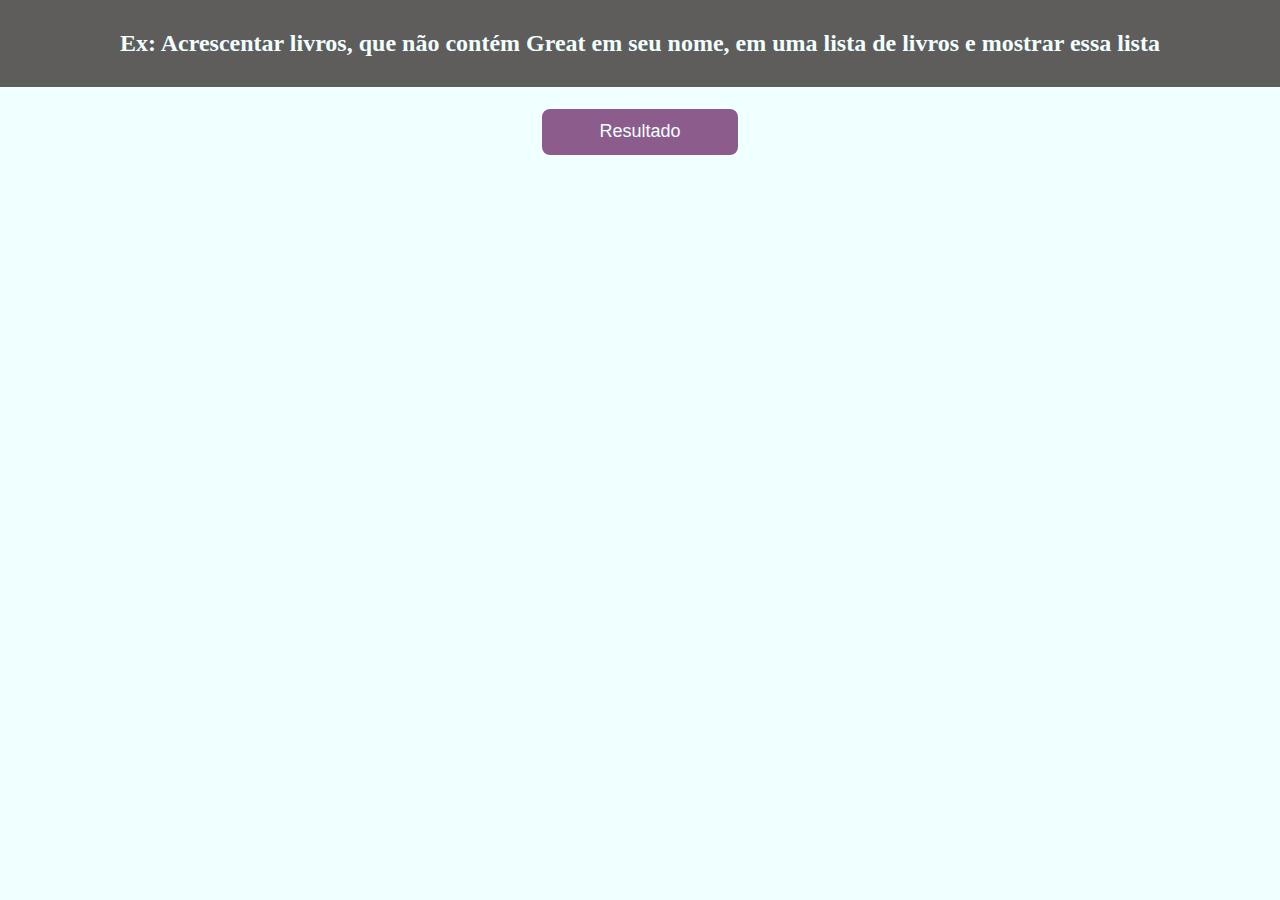
<file: js-exercises/index.html>
<!DOCTYPE html>
<html lang="pt-BR">
    <head>
        <meta charset="UTF-8" />
        <meta http-equiv="X-UA-Compatible" content="IE=edge" />
        <meta name="viewport" content="width=device-width, initial-scale=1.0" />
        <link rel="stylesheet" href="style.css" />
        <title>Some js stuff</title>
    </head>
    <body>
        <div class="exercicio">
            <h2 class="texto">
                Ex: Acrescentar livros, que não contém <span>Great</span> em seu
                nome, em uma lista de livros e mostrar essa lista
            </h2>
        </div>
        <div class="botao"><button class="button">Resultado</button></div>
        <div class="resultado"></div>
        <script src="script.js"></script>
    </body>
</html>
</file>
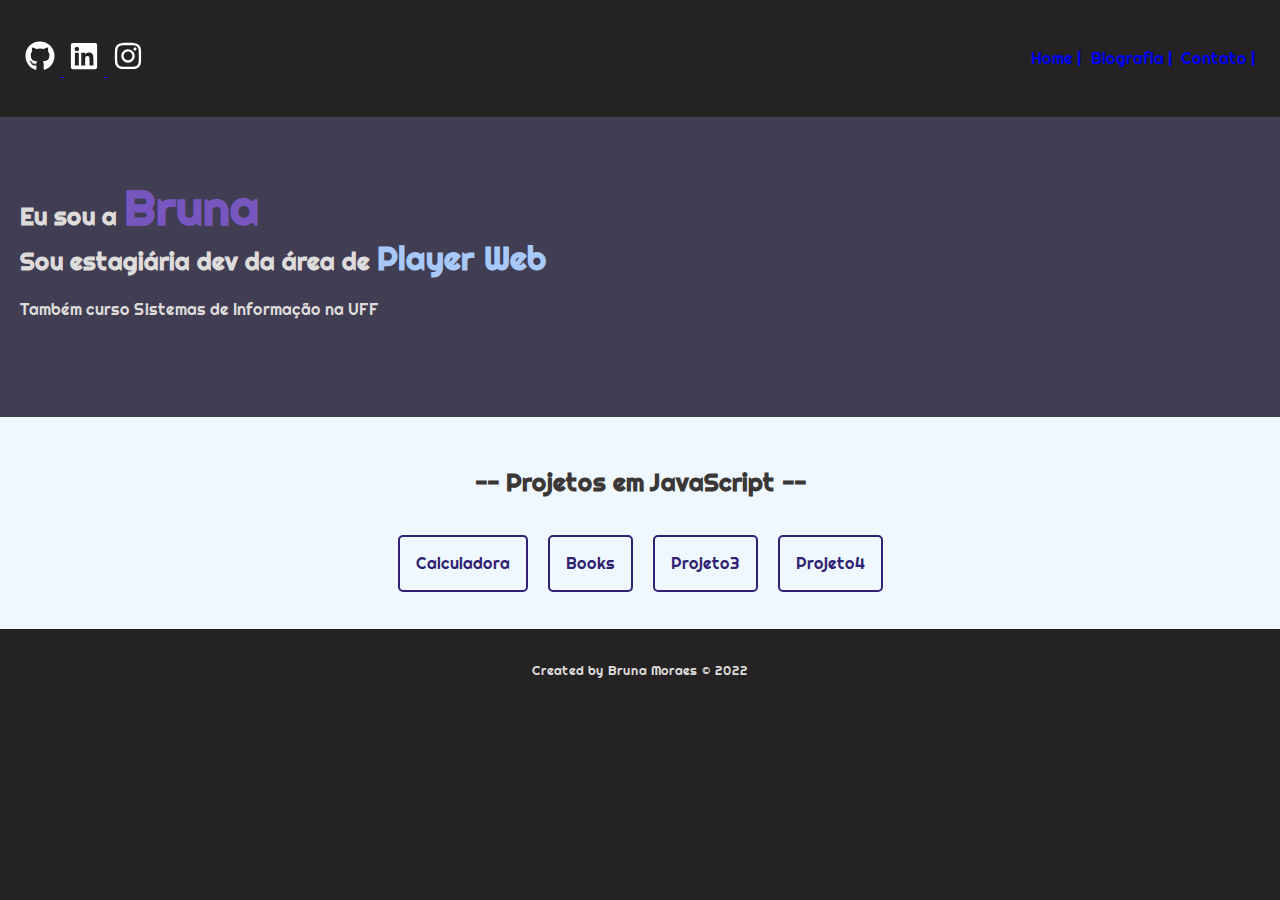
<file: page-1/index.html>
<!DOCTYPE html>
<html lang="pt-BR">
    <head>
        <meta charset="UTF-8" />
        <meta name="viewport" content="width=device-width, initial-scale=1.0" />
        <link rel="stylesheet" href="style-root.css" />
        <link rel="stylesheet" href="style.css" />
        <link rel="preconnect" href="https://fonts.googleapis.com" />
        <link rel="preconnect" href="https://fonts.gstatic.com" crossorigin />
        <link
            href="https://fonts.googleapis.com/css2?family=Patrick+Hand&family=Righteous&display=swap"
            rel="stylesheet"
        />
        <title>Portfolio</title>
    </head>

    <body>
        <header class="header">
            <section class="header__social-icon">
                <p>
                    <a class="link" href="https://github.com/brunacm77/"
                        ><img
                            class="icon"
                            src="assets/icons/github-brands.svg"
                        />
                    </a>
                    <a class="link" href="https://br.linkedin.com/in/brunacm"
                        ><img
                            class="icon"
                            src="assets/icons/linkedin-brands.svg"
                        />
                    </a>
                    <a class="link" href="https://www.instagram.com/bruna.lee/"
                        ><img
                            class="icon"
                            src="assets/icons/instagram-brands.svg"
                        />
                    </a>
                </p>
            </section>
            <nav class="header__nav">
                <ul class="header__menu">
                    <li class="menu__item">
                        <a href="index.html">Home |</a>
                    </li>
                    <li class="menu__item">
                        <a href="bio.html"> Biografia |</a>
                    </li>
                    <li class="menu__item">
                        <a href="contact.html">Contato |</a>
                    </li>
                </ul>
            </nav>
        </header>

        <div class="main">
            <section class="intro">
                <h2>
                    Eu sou a <span>Bruna</span><br />

                    Sou estagiária dev da área de
                    <span>Player Web</span>
                </h2>
                <p>Também curso Sistemas de Informação na UFF</p>
            </section>

            <section class="projects">
                <h2>-- Projetos em JavaScript --</h2>
                <nav class="projects__nav">
                    <ul class="projects__menu">
                        <li class="projects__item">
                            <a href="/calculadora.html">Calculadora</a>
                        </li>
                        <li class="projects__item">
                            <a href="/books.html">Books</a>
                        </li>
                        <li class="projects__item">
                            <a href="#">Projeto3</a>
                        </li>
                        <li class="projects__item">
                            <a href="#">Projeto4</a>
                        </li>
                    </ul>
                </nav>
            </section>
        </div>

        <footer class="footer">
            <p>Created by Bruna Moraes &copy 2022</p>
        </footer>
    </body>
</html>
</file>
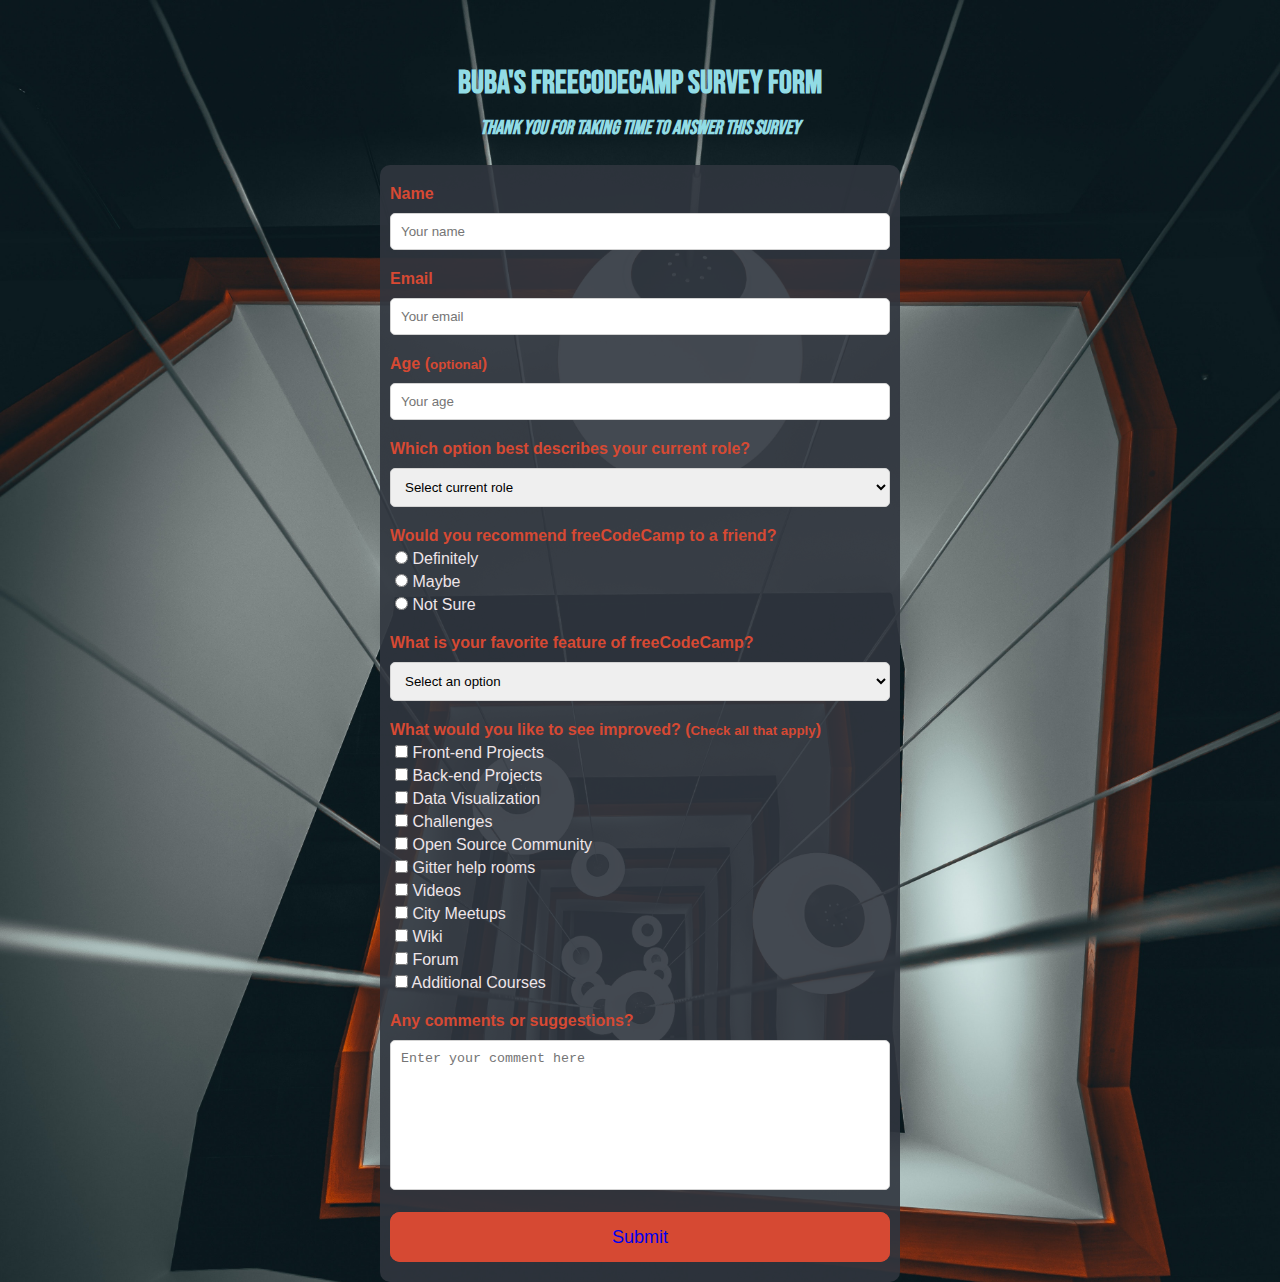
<file: page-3/index.html>
<!DOCTYPE html>
<html lang="pt-BR">

<head>
	<meta charset="UTF-8" />
	<meta http-equiv="X-UA-Compatible" content="IE=edge" />
	<meta name="viewport" content="width=device-width, initial-scale=1.0" />
	<link rel="stylesheet" href="styles.css" />
	<link rel="preconnect" href="https://fonts.googleapis.com">
	<link rel="preconnect" href="https://fonts.gstatic.com" crossorigin>
	<link href="https://fonts.googleapis.com/css2?family=Bebas+Neue&display=swap" rel="stylesheet">
	<title>Survey Form FreeCodeCamp</title>
</head>

<body>

	<div class="container">
		<header class="header">
			<h1 class="title">
				Buba's FreeCodeCamp Survey Form
			</h1>
			<h2 class="subtitle">
				Thank you for taking time to answer this Survey
			</h2>
		</header>
	</div>
	<div class="container">
		<fieldset class="survey__form">
			<form action="#">

				<div class="form__part">
					<label class="label" for="label-name">
						<h4 class="text">Name</h4>
					</label>
					<input type="text" name="user" required placeholder="Your name" id="label-name" class="bloco" />
				</div>

				<div class="form__part">
					<label class="label" for="label-mail">
						<h4 class="text">Email</h4>
					</label>
					<input type="email" name="email" required placeholder="Your email" id="label-mail" class="bloco" />
				</div>

				<div class="form__part">
					<label class="label" for="label-age">
						<h4 class="text">Age (<span class="span">optional</span>)</h4>
					</label>
					<input type="number" min="1" max="120" name="age" placeholder="Your age" id="label-age"
						class="bloco" />
				</div>

				<div class="form__part select">
					<label class="label" for="label-role">
						<h4 class="text">Which option best describes your current role?</h4>
					</label>
					<select name="option-role" id="label-role" class="bloco">
						<option value="selected" selected disabled="true">
							Select current role
						</option>
						<option value="student">
							Student
						</option>
						<option value="fulltimejob">
							Full Time Job
						</option>
						<option value="fulltimelearner">
							Full Time Learner
						</option>
						<option value="nottosay">
							Prefer not to say
						</option>
						<option value="other">
							Other
						</option>
					</select>
				</div>

				<div class="form__part radio">
					<h4 class="text">Would you recommend freeCodeCamp to a friend?</h4>

					<label class="label__radio" for="definitely">
						<input type="radio" id="definitely" name="radiochoice" value="definitely" /> Definitely
					</label>

					<label class="label__radio" for="maybe">
						<input type="radio" id="maybe" name="radiochoice" value="maybe" /> Maybe
					</label>

					<label class="label__radio" for="not-sure">
						<input type="radio" id="not-sure" name="radiochoice" value="not-sure" /> Not Sure
					</label>
				</div>

				<div class="form__part select">
					<label class="label" for="label-feat">
						<h4 class="text">What is your favorite feature of freeCodeCamp?</h4>
					</label>
					<select name="option-feat" id="label-feat" class="bloco">
						<option value="selected" selected disabled="true">
							Select an option
						</option>
						<option value="challenges">
							Challenges
						</option>
						<option value="project">
							Project
						</option>
						<option value="Community">
							Community
						</option>
						<option value="opensource">
							Open Source
						</option>
					</select>
				</div>

				<div class="form__part checkbox">
					<h4 class="text">What would you like to see improved?
						(<span class="span">Check all that apply</span>)</h4>

					<label for="check1" class="label__check">
						<input type="checkbox" id="check1" name="check" value="frontend-proj">
						Front-end Projects
					</label>

					<label for="check2" class="label__check">
						<input type="checkbox" id="check2" name="check" value="backend-proj">
						Back-end Projects
					</label>

					<label for="check3" class="label__check">
						<input type="checkbox" id="check3" name="check" value="datavisual">
						Data Visualization
					</label>

					<label for="check4" class="label__check">
						<input type="checkbox" id="check4" name="check" value="challenges">
						Challenges
					</label>

					<label for="check5" class="label__check">
						<input type="checkbox" id="check5" name="check" value="opensrc">
						Open Source Community
					</label>

					<label for="check6" class="label__check">
						<input type="checkbox" id="check6" name="check" value="gitter-help">
						Gitter help rooms
					</label>

					<label for="check7" class="label__check">
						<input type="checkbox" id="check7" name="check" value="videos">
						Videos
					</label>

					<label for="check8" class="label__check">
						<input type="checkbox" id="check8" name="check" value="city-meetup">
						City Meetups
					</label>

					<label for="check9" class="label__check">
						<input type="checkbox" id="check9" name="check" value="wiki">
						Wiki
					</label>

					<label for="check10" class="label__check">
						<input type="checkbox" id="check10" name="check" value="forum">
						Forum
					</label>

					<label for="check11" class="label__check">
						<input type="checkbox" id="check11" name="check" value="add-courses">
						Additional Courses
					</label>
				</div>

				<div class="form__part area">
					<label class="label" for="label-comments">
						<h4 class="text">Any comments or suggestions?</h4>
					</label>
					<textarea name="comments" placeholder="Enter your comment here" class="bloco area"></textarea>
				</div>

				<div class="form__part button">
					<button class="button"><a class="link" href="#">Submit</button>
				</div>
			</form>
		</fieldset>
	</div>

</body>

</html>
</file>
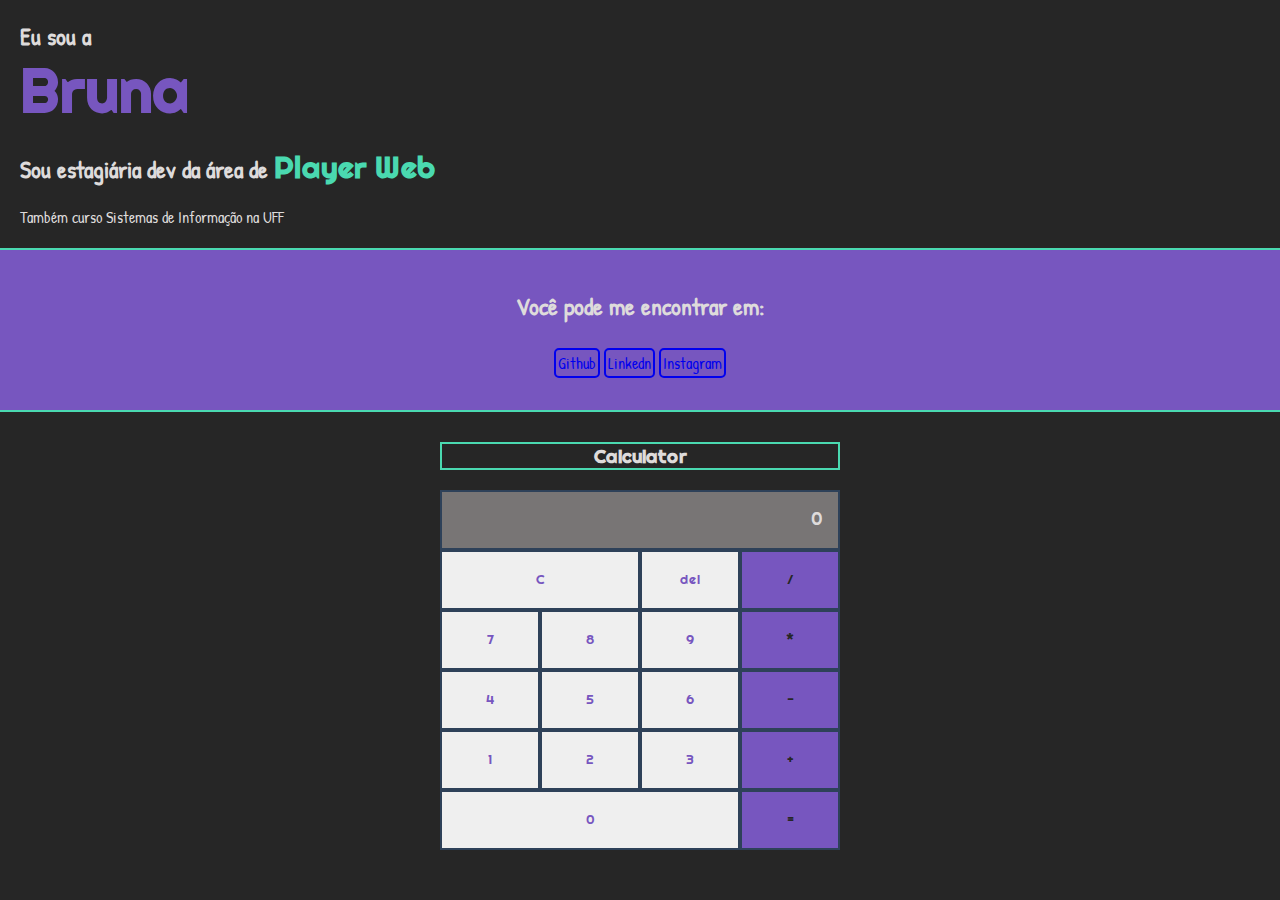
<file: page-4/index.html>
<!DOCTYPE html>
<html lang="pt-BR">

<head>
    <meta charset="UTF-8">
    <meta http-equiv="X-UA-Compatible" content="IE=edge">
    <meta name="viewport" content="width=device-width, initial-scale=1.0">
    <link rel="stylesheet" href="styles.css" />
    <link rel="preconnect" href="https://fonts.googleapis.com">
    <link rel="preconnect" href="https://fonts.gstatic.com" crossorigin>
    <link href="https://fonts.googleapis.com/css2?family=Patrick+Hand&family=Righteous&display=swap" rel="stylesheet">
    <title>Calculator + Profile</title>
</head>

<body>
    <section class="intro">
        <h2> Eu sou a <span class="intro name">Bruna</span></h2>
        <h2> Sou estagiária dev da área de <span class="intro area">Player Web</span> </h2>

        <p> Também curso Sistemas de Informação na UFF </p>

    </section>
    <section class="contact">
        <h2> Você pode me encontrar em:</h2>
        <p>
            <a class="link" href="https://github.com/brunacm77/">Github</a>
            <a class="link" href="https://br.linkedin.com/in/brunacm">Linkedn</a>
            <a class="link" href="https://www.instagram.com/bruna.lee/">Instagram</a>
        </p>
    </section>
    <section class="calculator">

        <div class="display">
            <h3>Calculator</h3>
            <div class="screen">0</div>
        </div>

        <div class="buttons">

            <div class="buttons__box">
                <button class="button clear"> C </button>
                <button class="button del"> del </button>
                <button class="button op">/</button>
            </div>

            <div class="buttons__box">
                <button class="button" value="7"> 7 </button>
                <button class="button" value="8"> 8 </button>
                <button class="button" value="9"> 9 </button>
                <button class="button op">*</button>
            </div>

            <div class="buttons__box">
                <button class="button" value="4"> 4 </button>
                <button class="button" value="5"> 5 </button>
                <button class="button" value="6"> 6 </button>
                <button class="button op">-</button>
            </div>

            <div class="buttons__box">
                <button class="button" value="1"> 1 </button>
                <button class="button" value="2"> 2 </button>
                <button class="button" value="3"> 3 </button>
                <button class="button op">+</button>
            </div>

            <div class="buttons__box">
                <button class="button zero" value="0"> 0 </button>
                <button class="button op">=</button>
            </div>

        </div>

    </section>
    <script src="script.js"></script>
</body>

</html>
</file>
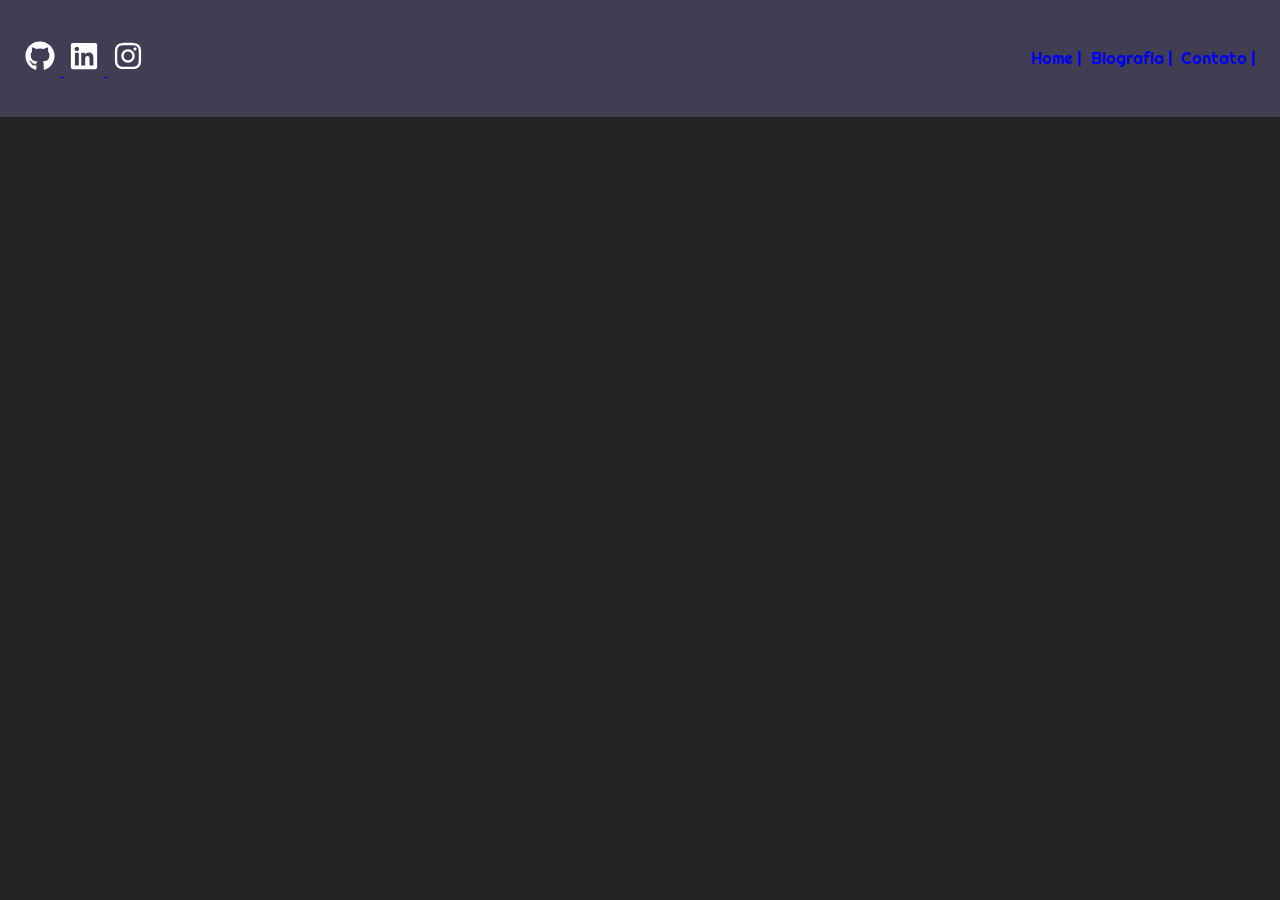
<file: page-1/bio.html>
<!DOCTYPE html>
<html lang="pt-BR">
    <head>
        <meta charset="UTF-8" />
        <meta name="viewport" content="width=device-width, initial-scale=1.0" />
        <link rel="stylesheet" href="style-root.css" />
        <link rel="stylesheet" href="style.css" />
        <link rel="preconnect" href="https://fonts.googleapis.com" />
        <link rel="preconnect" href="https://fonts.gstatic.com" crossorigin />
        <link
            href="https://fonts.googleapis.com/css2?family=Patrick+Hand&family=Righteous&display=swap"
            rel="stylesheet"
        />
        <title>Biografia</title>
    </head>
    <body>
        <header class="header">
            <section class="header__social-icon">
                <p>
                    <a class="link" href="https://github.com/brunacm77/"
                        ><img
                            class="icon"
                            src="assets/icons/github-brands.svg"
                        />
                    </a>
                    <a class="link" href="https://br.linkedin.com/in/brunacm"
                        ><img
                            class="icon"
                            src="assets/icons/linkedin-brands.svg"
                        />
                    </a>
                    <a class="link" href="https://www.instagram.com/bruna.lee/"
                        ><img
                            class="icon"
                            src="assets/icons/instagram-brands.svg"
                        />
                    </a>
                </p>
            </section>
            <nav class="header__nav">
                <ul class="header__menu">
                    <li class="menu__item">
                        <a href="index.html">Home |</a>
                    </li>
                    <li class="menu__item">
                        <a href="bio.html"> Biografia |</a>
                    </li>
                    <li class="menu__item">
                        <a href="contact.html">Contato |</a>
                    </li>
                </ul>
            </nav>
        </header>
        <script src="script-change-menu.js"></script>
    </body>
</html>
</file>
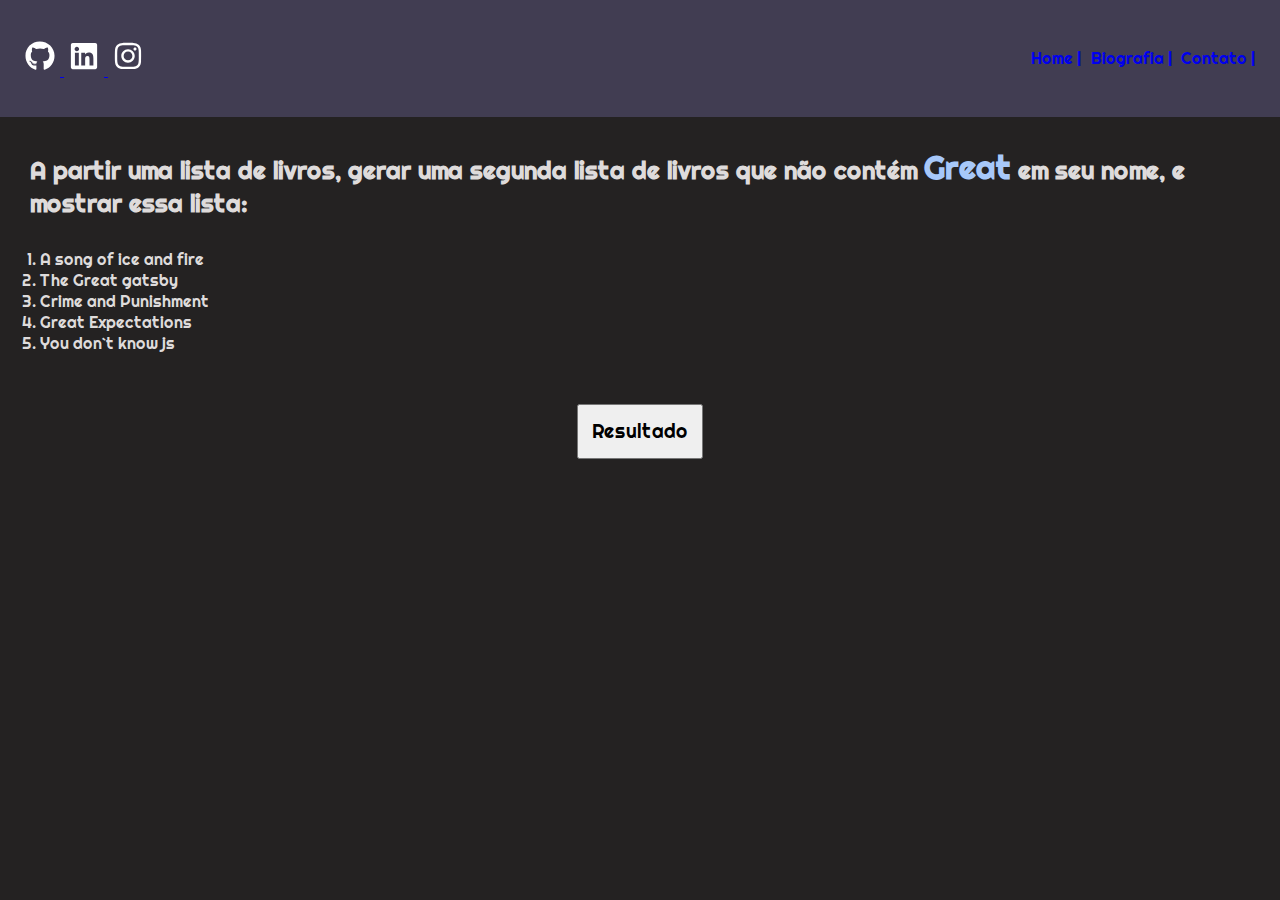
<file: page-1/books.html>
<!DOCTYPE html>
<html lang="pt-BR">

<head>
    <meta charset="UTF-8" />
    <meta name="viewport" content="width=device-width, initial-scale=1.0" />
    <link rel="stylesheet" href="style-root.css" />
    <link rel="stylesheet" href="style-books.css" />
    <link rel="stylesheet" href="style.css" />
    <link rel="preconnect" href="https://fonts.googleapis.com" />
    <link rel="preconnect" href="https://fonts.gstatic.com" crossorigin />
    <link href="https://fonts.googleapis.com/css2?family=Patrick+Hand&family=Righteous&display=swap" rel="stylesheet" />
    <title>Choose Books</title>

<body>
    <header class="header">
        <section class="header__social-icon">
            <p>
                <a class="link" href="https://github.com/brunacm77/"><img class="icon"
                        src="assets/icons/github-brands.svg" />
                </a>
                <a class="link" href="https://br.linkedin.com/in/brunacm"><img class="icon"
                        src="assets/icons/linkedin-brands.svg" />
                </a>
                <a class="link" href="https://www.instagram.com/bruna.lee/"><img class="icon"
                        src="assets/icons/instagram-brands.svg" />
                </a>
            </p>
        </section>
        <nav class="header__nav">
            <ul class="header__menu">
                <li class="menu__item">
                    <a href="index.html">Home |</a>
                </li>
                <li class="menu__item">
                    <a href="bio.html"> Biografia |</a>
                </li>
                <li class="menu__item">
                    <a href="contact.html">Contato |</a>
                </li>
            </ul>
        </nav>
    </header>
    <section class="books">
        <h2 class="texto">
            A partir uma lista de livros, gerar uma segunda lista de livros que não contém <span>Great</span> em seu
            nome, e mostrar essa lista:
        </h2>
        <ol class="books__list">
            <li>A song of ice and fire</li>
            <li>The Great gatsby</li>
            <li>Crime and Punishment</li>
            <li>Great Expectations</li>
            <li>You don`t know js</li>
        </ol>
    </section>
    <section class="books__resultado">
        <button class="button">Resultado</button>
        <div class="resultado"></div>
    </section>

    <script src="script-change-menu.js"></script>
    <script src="script-books.js"></script>
</body>

</html>
</file>
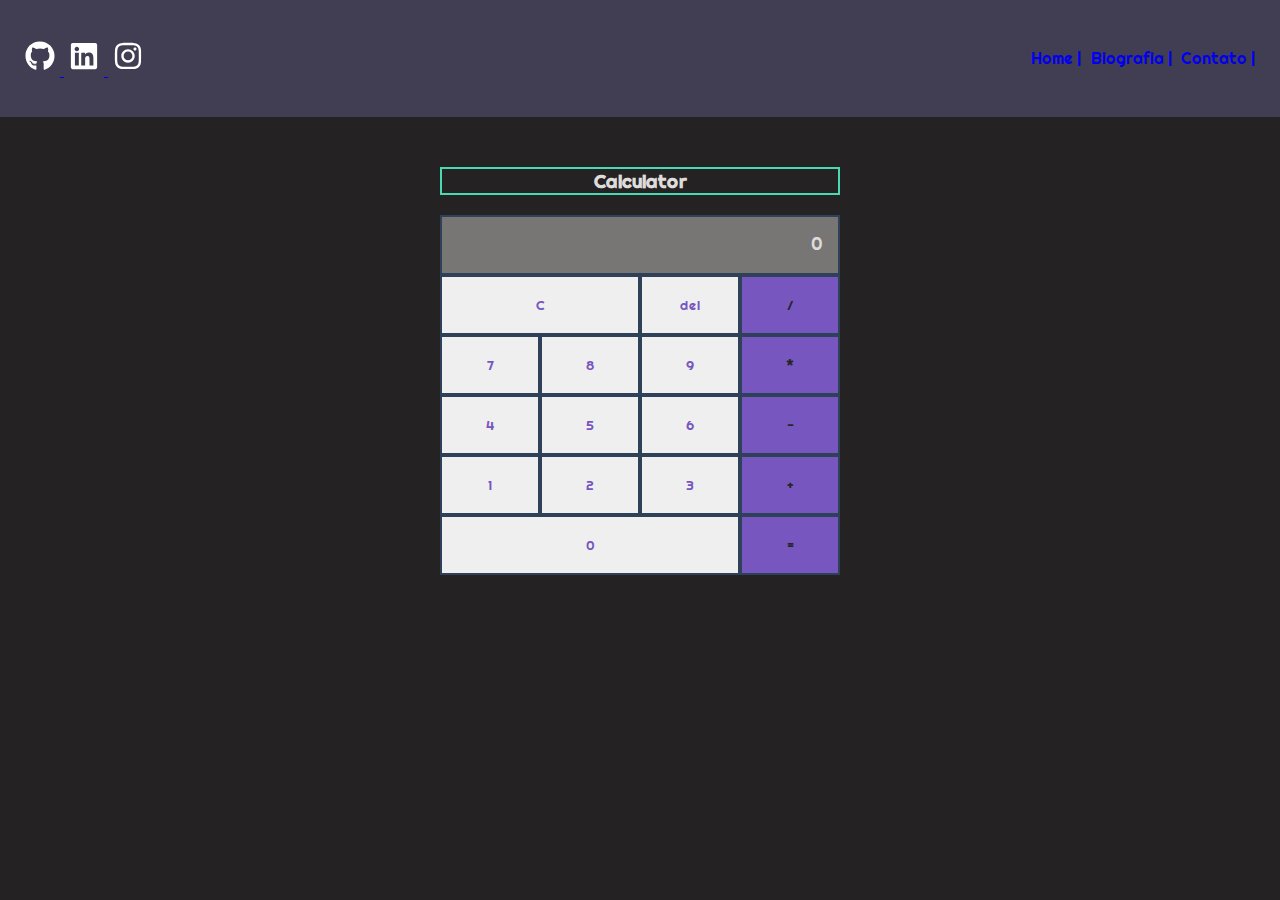
<file: page-1/calculadora.html>
<!DOCTYPE html>
<html lang="pt-BR">
    <head>
        <meta charset="UTF-8" />
        <meta name="viewport" content="width=device-width, initial-scale=1.0" />
        <link rel="stylesheet" href="style-root.css" />
        <link rel="stylesheet" href="style.css" />
        <link rel="stylesheet" href="style-calc.css" />
        <link rel="preconnect" href="https://fonts.googleapis.com" />
        <link rel="preconnect" href="https://fonts.gstatic.com" crossorigin />
        <link
            href="https://fonts.googleapis.com/css2?family=Patrick+Hand&family=Righteous&display=swap"
            rel="stylesheet"
        />
        <title>Calculadora</title>
<body>
    <header class="header">
            <section class="header__social-icon">
                <p>
                    <a class="link" href="https://github.com/brunacm77/"
                        ><img
                            class="icon"
                            src="assets/icons/github-brands.svg"
                        />
                    </a>
                    <a class="link" href="https://br.linkedin.com/in/brunacm"
                        ><img
                            class="icon"
                            src="assets/icons/linkedin-brands.svg"
                        />
                    </a>
                    <a class="link" href="https://www.instagram.com/bruna.lee/"
                        ><img
                            class="icon"
                            src="assets/icons/instagram-brands.svg"
                        />
                    </a>
                </p>
            </section>
            <nav class="header__nav">
                <ul class="header__menu">
                    <li class="menu__item">
                        <a href="index.html">Home |</a>
                    </li>
                    <li class="menu__item">
                        <a href="bio.html"> Biografia |</a>
                    </li>
                    <li class="menu__item">
                        <a href="contact.html">Contato |</a>
                    </li>
                </ul>
            </nav>
        </header>
        <section class="calculator">

        <div class="display">
            <h3>Calculator</h3>
            <div class="screen">0</div>
        </div>

        <div class="buttons">

            <div class="buttons__box">
                <button class="button clear"> C </button>
                <button class="button del"> del </button>
                <button class="button op">/</button>
            </div>

            <div class="buttons__box">
                <button class="button" value="7"> 7 </button>
                <button class="button" value="8"> 8 </button>
                <button class="button" value="9"> 9 </button>
                <button class="button op">*</button>
            </div>

            <div class="buttons__box">
                <button class="button" value="4"> 4 </button>
                <button class="button" value="5"> 5 </button>
                <button class="button" value="6"> 6 </button>
                <button class="button op">-</button>
            </div>

            <div class="buttons__box">
                <button class="button" value="1"> 1 </button>
                <button class="button" value="2"> 2 </button>
                <button class="button" value="3"> 3 </button>
                <button class="button op">+</button>
            </div>

            <div class="buttons__box">
                <button class="button zero" value="0"> 0 </button>
                <button class="button op">=</button>
            </div>
        </div>
        <script src="script-change-menu.js"></script>
        <script src="script-calc.js"></script>
</body>
</html>
</file>
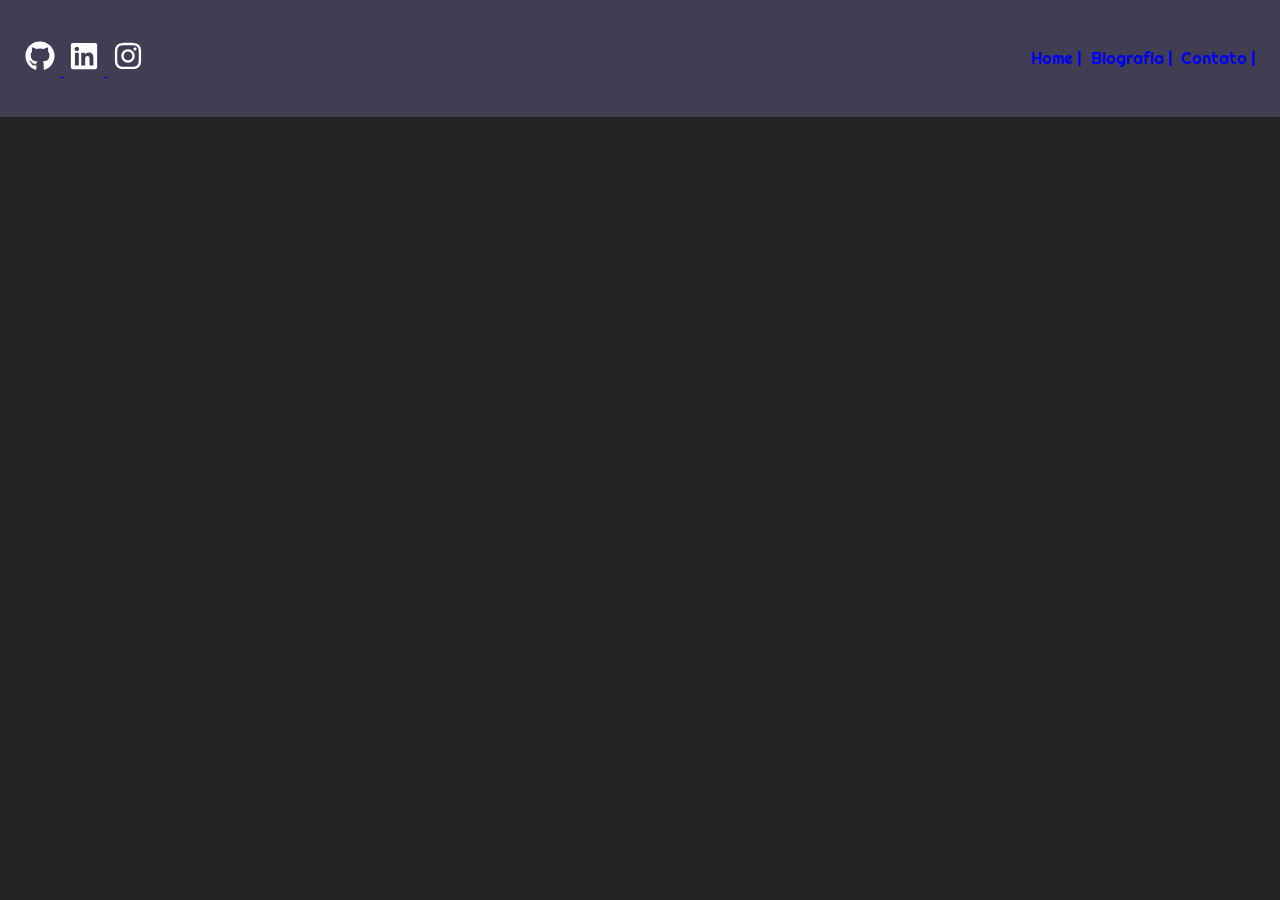
<file: page-1/contact.html>
<!DOCTYPE html>
<html lang="pt-BR">
    <head>
        <meta charset="UTF-8" />
        <meta name="viewport" content="width=device-width, initial-scale=1.0" />
        <link rel="stylesheet" href="style-root.css" />
        <link rel="stylesheet" href="style.css" />
        <link rel="preconnect" href="https://fonts.googleapis.com" />
        <link rel="preconnect" href="https://fonts.gstatic.com" crossorigin />
        <link
            href="https://fonts.googleapis.com/css2?family=Patrick+Hand&family=Righteous&display=swap"
            rel="stylesheet"
        />
        <title>Contato</title>
    </head>

    <body>
        <header class="header">
            <section class="header__social-icon">
                <p>
                    <a class="link" href="https://github.com/brunacm77/"
                        ><img
                            class="icon"
                            src="assets/icons/github-brands.svg"
                        />
                    </a>
                    <a class="link" href="https://br.linkedin.com/in/brunacm"
                        ><img
                            class="icon"
                            src="assets/icons/linkedin-brands.svg"
                        />
                    </a>
                    <a class="link" href="https://www.instagram.com/bruna.lee/"
                        ><img
                            class="icon"
                            src="assets/icons/instagram-brands.svg"
                        />
                    </a>
                </p>
            </section>
            <nav class="header__nav">
                <ul class="header__menu">
                    <li class="menu__item">
                        <a href="index.html">Home |</a>
                    </li>
                    <li class="menu__item">
                        <a href="bio.html"> Biografia |</a>
                    </li>
                    <li class="menu__item">
                        <a href="contact.html">Contato |</a>
                    </li>
                </ul>
            </nav>
        </header>
        <script src="script-change-menu.js"></script>
    </body>
</html>
</file>
<file: js-exercises/style.css>
html {
    box-sizing: border-box;
}

*,
*::before,
*::after {
    box-sizing: inherit;
}

body {
    margin: 0;
    padding: 0;
    background-color: azure;
}

.exercicio {
    background-color: rgb(95, 92, 92);
    color: azure;
    margin: auto;
    padding: 10px;
    display: inline-block;
    width: 100%;
    text-align: center;
}

.botao,
.resultado {
    width: 100%;
    height: 100px;
    text-align: center;
}

.button {
    text-align: center;
    margin: 20px;
    width: 200px;
    height: 50px;
    font-size: large;
    border: 2px solid;
    border-radius: 10px;
    color: azure;
    background-color: rgb(140, 93, 140);
}
.button:hover {
    background-color: rgb(208, 154, 208);
    cursor: pointer;
}
</file>
<file: page-1/style-root.css>
/* ### GENERAL ###*/
:root {
    --blue: #2e4159;
    --blue2: #2f2272;
    --black: #262626;
    --gray: rgb(59, 55, 55);
    --darker-gray: rgb(36, 34, 34);
    --watergreen: #4ad9b0;
    --lightgreen: #38a687;
    --white: #dedbdb;
    --purple: #7756bf;
    --purple2: #26045b;
    --purple3: #413d52;
    --pink: rgb(220, 147, 220);
    --aliceblue: aliceblue;
    --font1: 'Righteous', cursive;
    --font2: 'Patrick Hand', cursive;
    --font-size: 62, 5%;
}

html {
    box-sizing: border-box;
}

*,
*:before,
*:after {
    box-sizing: inherit;
}

body {
    background-color: var(--darker-gray);
    color: var(--white);
    font-family: var(--font1);
    font-size: var(--font-size);
    margin: 0;
    padding: 0;
}
</file>
<file: page-1/style.css>
/******* HEADER *******/

.header {
    display: flex;
    justify-content: space-between;
    align-items: center;
}
.header__social-icon {
    text-align: center;
    padding: 20px;
}
.icon {
    width: 30px;
    height: 30px;
    margin: 5px;
}

.header__menu {
    display: flex;
    justify-content: end;
    padding: 5px 20px;
    list-style: none;
    position: relative;
}
.header__nav a:hover,
.header__nav a:active,
.header__nav a:visited {
    background-color: var(--purple);
    border-radius: 10px;
    color: var(--white);
}

.header__nav a {
    text-decoration: none;
    padding: 0.3em;
}

/******* MAIN *******/

.intro {
    background-color: var(--purple3);
    padding: 40px 0px 0px 20px;
    height: 300px;
    text-align: justify;
}
span:first-child {
    font-size: 3rem;
    color: var(--purple);
}

span:last-child {
    font-size: 2rem;
    color: #a7c8f9;
}

.projects {
    background-color: var(--aliceblue);
    text-align: center;
    color: var(--gray);
    padding: 30px 10px 50px 10px;
}
.projects h2 {
    margin-bottom: 50px;
}

.projects__menu {
    display: flex;
    justify-content: center;
    gap: 20px;
    list-style: none;
    margin: auto;
    max-width: auto;
    padding: 5px 20px;
}

.projects__item a {
    border: solid 2px var(--blue2);
    padding: 1em;
    border-radius: 5px;
    text-decoration: none;
    margin-bottom: 20px;
    color: var(--blue2);
}

.projects__item a:hover {
    background: var(--purple2);
    color: var(--aliceblue);
}

/******* FOOOTER *******/

.footer p {
    background-color: rgb(36, 34, 34);
    font-size: 0.8em;
    text-align: center;
    padding: 20px;
    height: auto;
}
</file>
<file: page-3/styles.css>
/* #### GENERAL #### */

* {
    box-sizing: border-box;
    margin: 0;
    padding: 0;
}

body {
    background-color: #92dce5;
    background-image: url("assets/pexels-kris-lucas-3385662.jpg");
    background-repeat: no-repeat;
    background-size: cover;
    font-family: "Lucida Sans", sans-serif;
}

.text {
    color: #d64933;
}

/* #### HEADER #### */

.header {
    text-align: center;
    margin-top: 5%;
    color: #92dce5;
    font-family: "Bebas Neue", cursive;
}

.subtitle {
    margin-top: 1%;
    margin-bottom: 2%;
    font-style: italic;
    font-size: 20px;
}

/* #### FORM #### */

.span {
    font-size: smaller;
}

.survey__form {
    background-color: rgb(48, 53, 62, 0.9);
    color: #eee5e9;
    border: none;
    border-radius: 10px;
    max-width: 500px;
    max-height: 1280px;
    margin: auto;
}

.form__part {
    margin: 20px 10px 20px 10px;
}

.label,
.label__radio,
.label__check {
    display: block;
    margin-bottom: 10px;
}

.label__radio,
.label__check {
    margin: 5px;
}

.bloco {
    padding: 10px;
    border-radius: 5px;
    width: 500px;
    border: 1px solid lightgray;
}

.area {
    height: 150px;
    resize: none;
    margin-bottom: 50px;
}

.button {
    background-color: #d64933;
    height: 50px;
    width: 500px;
    font-size: large;
    text-decoration: none;
    border: none;
    border-radius: 10px;
    color: #eee5e9;
}

.button:hover {
    background-color: #92dce5;
}
.link {
    text-decoration: none;
}
.link:visited {
    color: #2b303a;
}

.link:hover {
    color: #2b303a;
    color: #d64933;
}
</file>
<file: page-4/styles.css>
/* ### GENERAL ###*/
:root {
    --watergreen: #4ad9b0;
    --lightgreen: #38a687;
    --blue: #2e4159;
    --black: #262626;
    --white: #dedbdb;
    --purple: #7756bf;
    --font1: 'Righteous', cursive;
    --font2: 'Patrick Hand', cursive;
}

html {
    box-sizing: border-box;
}

*,
*:before,
*:after {
    box-sizing: inherit;
}

body {
    padding: 0;
    margin: 0;
    font-family: var(--font2);
    background-color: var(--black);
    color: var(--white);
}

/* ### INTRO ### */
.intro {
    margin: 20px;
}
.intro span {
    font-family: var(--font1);
    display: block;
    font-size: 60px;
    color: var(--purple);
    margin: auto;
}

.intro .area {
    display: inline;
    font-size: 30px;
    color: var(--watergreen);
}

/* ### CONTACT ### */

.contact {
    text-align: center;
    background-color: var(--purple);
    padding: 20px;
    border-top: 2px solid var(--watergreen);
    border-bottom: 2px solid var(--watergreen);
}
.contact p:last-child {
    margin-top: 30px;
}
.link {
    text-decoration: none;
    padding: 2px;
    border: solid 2px;
    border-radius: 5px;
}
.link:hover {
    background-color: var(--lightgreen);
}

/* ### CALCULATOR ### */

.calculator {
    margin: 30px;
    text-align: center;
}

.calculator h3 {
    font-family: var(--font1);
    border: 2px solid var(--watergreen);
    width: 400px;
    margin: auto;
    margin-bottom: 20px;
}

.buttons__box {
    font-size: 0;
    max-width: 100%;
    min-width: 400px;
    margin: auto;
}

.button {
    margin: 0;
    width: 100px;
    height: 60px;
    border: 2px solid var(--blue);
    color: var(--purple);
    font-family: var(--font1);
}

.button:hover {
    background-color: lightgray;
}

.button:active {
    background-color: rgb(181, 181, 181);
}

.screen {
    width: 400px;
    height: 60px;
    background-color: #787575;
    text-align: right;
    font-family: var(--font1);
    font-size: large;
    padding: 15px;
    border: 2px solid var(--blue);
    color: var(--white);
    margin: auto;
    margin-top: 20px;
}

.op {
    background-color: var(--purple);
    color: var(--black);
}

.op:hover {
    background-color: #8e6add;
}

.op:active {
    background-color: #6749a8;
}

.clear {
    width: 200px;
}

.zero {
    width: 300px;
}
</file>
<file: page-1/style-books.css>
.texto {
    margin: 30px;
    font-size: 1.5em;
}
.books__resultado {
    text-align: center;
    margin: 30px;
}

.button {
    padding: 0.7em;
    font-family: var(--font1);
    font-size: 1.2em;
    margin: 20px;
    cursor: pointer;
}
</file>
<file: page-1/style-calc.css>
/* ### CALCULATOR ### */

.calculator {
    margin: 50px;
    text-align: center;
}

.calculator h3 {
    font-family: var(--font1);
    border: 2px solid var(--watergreen);
    width: 400px;
    margin: auto;
    margin-bottom: 20px;
}

.buttons__box {
    font-size: 0;
    max-width: 100%;
    min-width: 400px;
    margin: auto;
}

.button {
    margin: 0;
    width: 100px;
    height: 60px;
    border: 2px solid var(--blue);
    color: var(--purple);
    font-family: var(--font1);
}

.button:hover {
    background-color: lightgray;
}

.button:active {
    background-color: rgb(181, 181, 181);
}

.screen {
    width: 400px;
    height: 60px;
    background-color: #787575;
    text-align: right;
    font-family: var(--font1);
    font-size: large;
    padding: 15px;
    border: 2px solid var(--blue);
    color: var(--white);
    margin: auto;
    margin-top: 20px;
}

.op {
    background-color: var(--purple);
    color: var(--black);
}

.op:hover {
    background-color: #8e6add;
}

.op:active {
    background-color: #6749a8;
}

.clear {
    width: 200px;
}

.zero {
    width: 300px;
}
</file>
